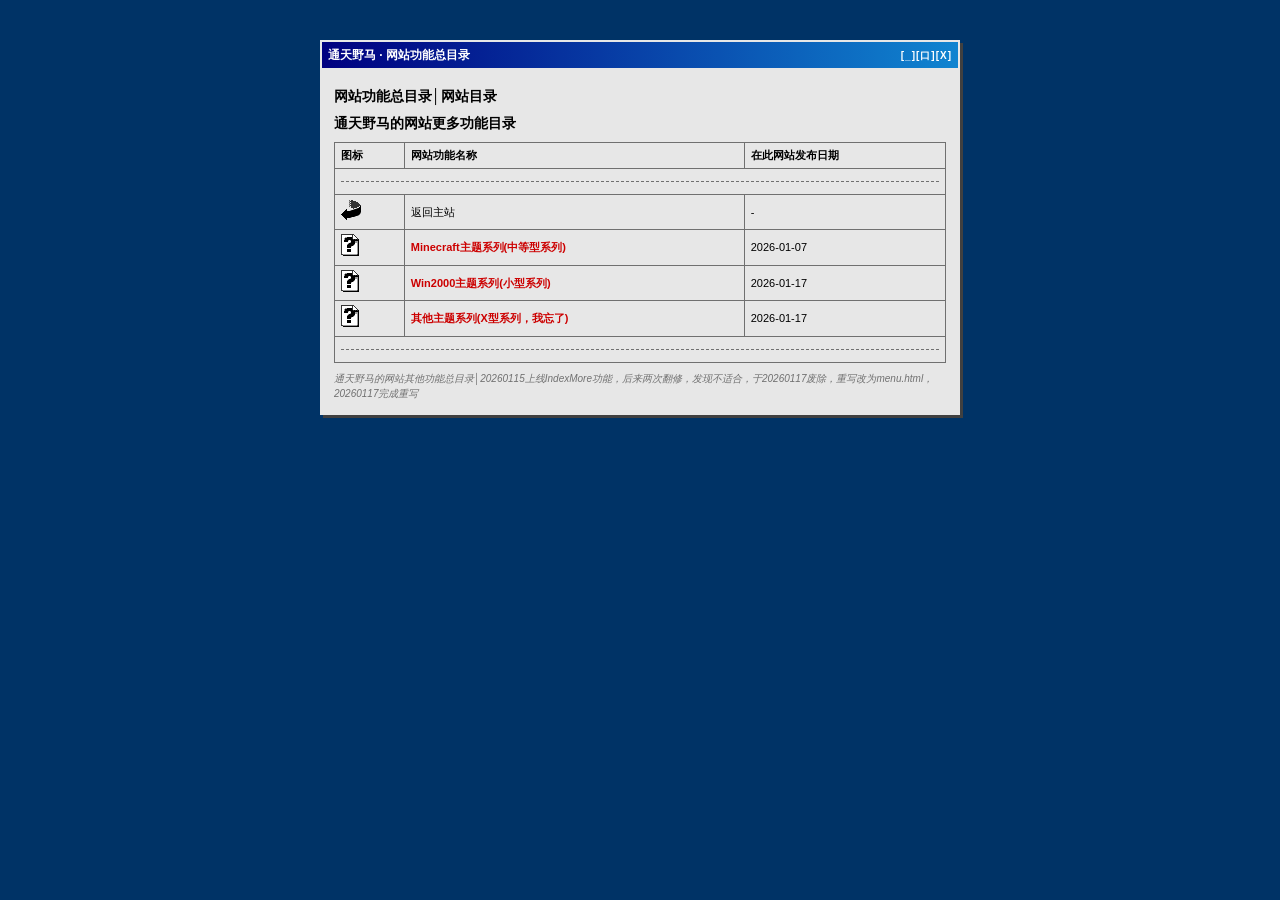
<file: menu.html>
<!DOCTYPE HTML>
<html lang="zh-CN">
<head>
<meta charset="UTF-8">
<title>通天野马 · 网站功能总目录</title>
<link rel="icon" type="image/x-icon" href="/icon.ico">
<meta name="description" content="通天野马在这里用独特的视角提供对各种社会事件和人生的看法">
<style>
/* ========== Win2000 经典灰度 ========== */
:root{
    --face:#e7e7e7;
    --light:#ffffff;
    --shadow:#707070;
    --dkshadow:#404040;
    --text:#000000;
    --bg:#003366;
    --title-bg:linear-gradient(to right,#000080,#1084d0);
    --window-width:640px;
}
*{box-sizing:border-box;}
body{
    margin:0;
    padding:0;
    background:var(--bg);
    font:12px/1.5 Tahoma,Helvetica,Arial,sans-serif;
    color:var(--text);
    display:flex;
    justify-content:center;
    align-items:flex-start;
    min-height:100vh;
}
#win{
    width:var(--window-width);
    background:var(--face);
    margin-top:40px;
    padding:2px;
    box-shadow:3px 3px 0 var(--dkshadow);
}
.titlebar{
    background:var(--title-bg);
    color:#fff;
    padding:4px 6px;
    font-weight:bold;
    display:flex;
    justify-content:space-between;
    align-items:center;
}
.titlebar span:last-child{font-size:10px;letter-spacing:1px;}
.content{padding:12px;}
h1,h2{margin:6px 0;font-size:14px;}
table{width:100%;border-collapse:collapse;margin-top:8px;}
th,td{padding:4px 6px;font-size:11px;text-align:left;}
th{background:var(--face);border:1px solid var(--shadow);}
td{border:1px solid var(--shadow);}
a{color:var(--text);text-decoration:none;}
a:hover{text-decoration:underline;}
.red{color:#c00;font-weight:bold;}
hr{border:none;border-top:1px dashed var(--shadow);margin:8px 0;}
address{font-size:10px;color:var(--shadow);margin-top:8px;}
</style>
<base target="_blank">
</head>
<body>
<div id="win">
    <div class="titlebar">
        <span>通天野马 · 网站功能总目录</span>
        <span>[_][口][X]</span>
    </div>

    <div class="content">
        <h1>网站功能总目录│网站目录</h1>
        <h2>通天野马的网站更多功能目录</h2>

        <table>
        <tr><th>图标</th><th><a href="?C=N;O=D">网站功能名称</a></th><th><a href="?C=M;O=A">在此网站发布日期</a></th></tr>
        <tr><th colspan="3"><hr></th></tr>

        <tr><td valign="top"><img src="/newsite/icons/back.gif" alt="[返回主站]"></td><td><a href="/index.html">返回主站</a></td><td align="right">-</td></tr>
        <tr><td valign="top"><img src="/newsite/icons/unknown.gif" alt="[图标]"></td><td><a class='red' href="/minecraftmenu.html" target="_blank">Minecraft主题系列(中等型系列)</a></td><td align="right">2026-01-07</td></tr>
        <tr><td valign="top"><img src="/newsite/icons/unknown.gif" alt="[图标]"></td><td><a class='red' href="/win2000menu.html" target="_blank">Win2000主题系列(小型系列)</a></td><td align="right">2026-01-17</td></tr>
            <tr><td valign="top"><img src="/newsite/icons/unknown.gif" alt="[图标]"></td><td><a class='red' href="/1menu.html" target="_blank">其他主题系列(X型系列，我忘了)</a></td><td align="right">2026-01-17</td></tr>

        

        <tr><th colspan="3"><hr></th></tr>
        </table>

        <address>通天野马的网站其他功能总目录│20260115上线IndexMore功能，后来两次翻修，发现不适合，于20260117废除，重写改为menu.html，20260117完成重写</address>
    </div>
</div>

<script defer src="https://static.cloudflareinsights.com/beacon.min.js/vcd15cbe7772f49c399c6a5babf22c1241717689176015" integrity="sha512-ZpsOmlRQV6y907TI0dKBHq9Md29nnaEIPlkf84rnaERnq6zvWvPUqr2ft8M1aS28oN72PdrCzSjY4U6VaAw1EQ==" data-cf-beacon='{"version":"2024.11.0","token":"902b869f996441a9b7ea4a31980496f4","r":1,"server_timing":{"name":{"cfCacheStatus":true,"cfEdge":true,"cfExtPri":true,"cfL4":true,"cfOrigin":true,"cfSpeedBrain":true},"location_startswith":null}}' crossorigin="anonymous"></script>
</body>
</html>
</file>
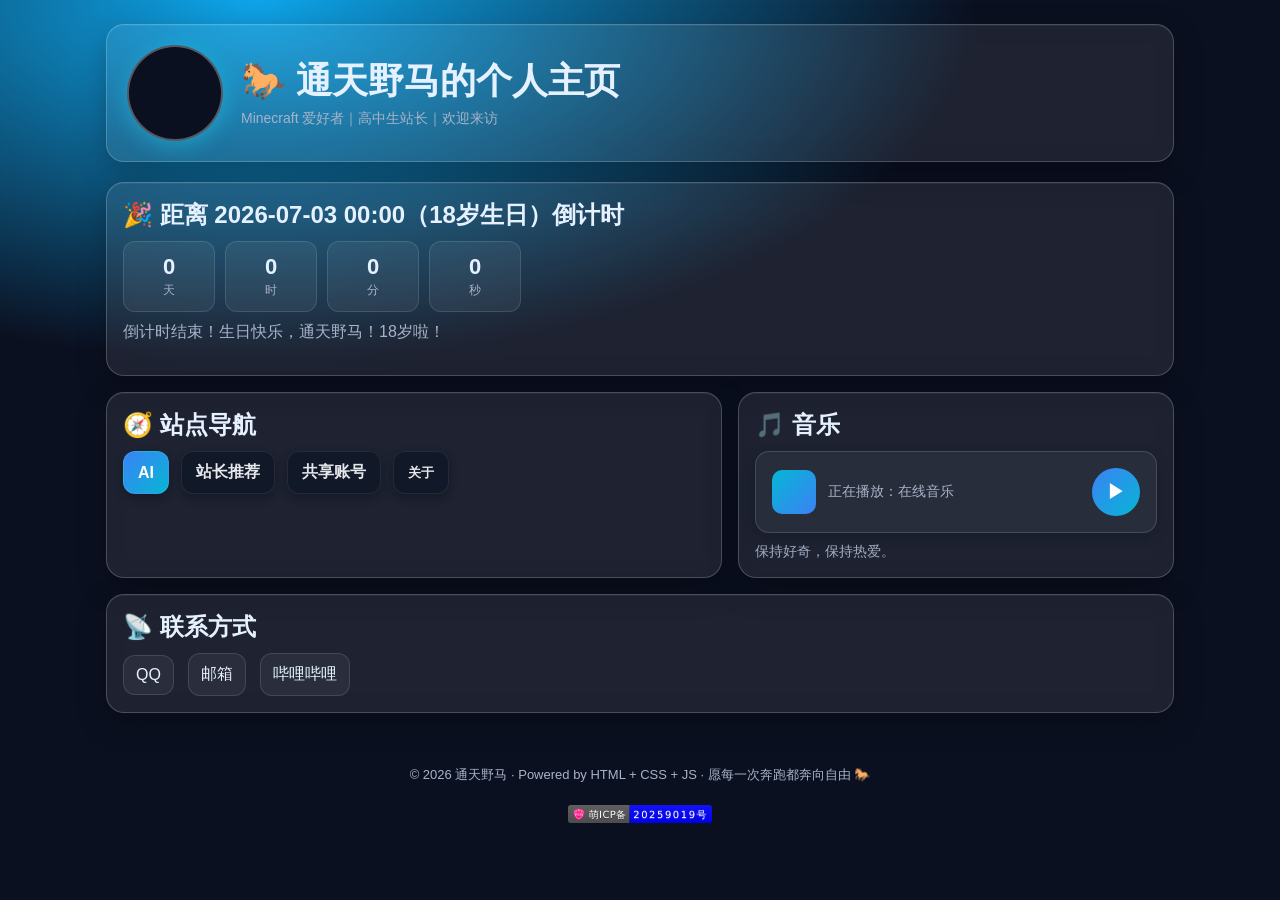
<file: list/v1.html>
<!DOCTYPE html>
<html lang="zh-CN">
<head>
  <meta charset="UTF-8" />
  <meta name="viewport" content="width=device-width, initial-scale=1" />
  <title>通天野马的个人主页 · 修复显示不全</title>
  <meta name="description" content="通天野马的个人主页｜Minecraft 爱好者｜高中生站长" />
  <link rel="preload" as="image" href="https://q1.qlogo.cn/g?b=qq&nk=2932944216&s=100">
  <style>
 
    :root{
      --bg: radial-gradient(1200px 600px at 10% 0%, #0ea5e9 0%, transparent 60%),
            radial-gradient(800px 600px at 100% 0%, #22c55e 0%, transparent 60%),
            radial-gradient(900px 500px at 50% 100%, #a855f7 0%, transparent 60%),
            #0b1020;
      --card: rgba(255,255,255,0.08);
      --card-border: rgba(255,255,255,0.2);
      --text: #e6f1ff;
      --muted: #a8b3c9;
      --btn: #111827;
      --btn-text: #e5e7eb;
    }
    *{ box-sizing:border-box }
    html{ height:auto }
    body{
      margin:0;
      min-height:100vh; /* 回退 */
      min-height:100svh; /* iOS 16+ 安全视口 */
      min-height:100dvh; /* 新标准 */
      background: var(--bg);
      background-size:200% 200%;
      color: var(--text);
      font-family:-apple-system,BlinkMacSystemFont,"Segoe UI",Roboto,Helvetica,Arial,"PingFang SC","Noto Sans SC","Microsoft YaHei",sans-serif;
      padding: 0 env(safe-area-inset-right) env(safe-area-inset-bottom) env(safe-area-inset-left);
      animation:bgShift 20s ease infinite;
    }
    @keyframes bgShift{0%{background-position:0% 0%}50%{background-position:100% 50%}100%{background-position:0% 0%}}

    main.wrap{ width:min(1100px,100%); margin-inline:auto; padding:24px 16px 40px; display:grid; gap:20px }

    .card{ background:var(--card); border:1px solid var(--card-border); border-radius:18px; backdrop-filter:blur(10px); box-shadow:0 10px 30px rgba(0,0,0,.25), inset 0 1px 0 rgba(255,255,255,.05) }

    header.card{ display:grid; grid-template-columns:auto 1fr; gap:18px; align-items:center; padding:20px }
    .avatar{ width:96px;height:96px;border-radius:50%; border:2px solid rgba(255,255,255,.3); background:#0b1020 url('https://q1.qlogo.cn/g?b=qq&nk=2932944216&s=100') center/cover no-repeat; position:relative; box-shadow:0 6px 20px rgba(34,211,238,.35) }
    .avatar::after{ content:""; position:absolute; inset:-6px; border-radius:50%; background:conic-gradient(from 0deg,#06b6d4,transparent 60%); filter:blur(12px); opacity:.35; z-index:-1 }
    .floating{ animation:float 4s ease-in-out infinite }
    @keyframes float{0%{transform:translateY(0)}50%{transform:translateY(-4px)}100%{transform:translateY(0)}}

    .title{ display:flex; flex-direction:column; gap:4px }
    h1{margin:0;font-size:clamp(22px,3.3vw,36px)}
    .subtitle{color:var(--muted); font-size:14px; min-height:1.4em}

  
    .grid{ display:grid; grid-template-columns: repeat(12, 1fr); gap:16px }
    .panel{ padding:16px }

    #block-countdown{ grid-column: span 12 }
    #block-nav{ grid-column: span 7 }
    #block-music{ grid-column: span 5 }
    #block-contact{ grid-column: span 12 }

    @media (max-width: 960px){
      #block-nav{ grid-column: span 12 }
      #block-music{ grid-column: span 12 }
    }
    @media (max-width: 640px){
      .grid{ grid-template-columns: 1fr }
      #block-countdown, #block-nav, #block-music, #block-contact{ grid-column: 1 / -1 }
    }

    .buttons{ display:flex; flex-wrap:wrap; gap:12px }
    .btn{ appearance:none; border:none; cursor:pointer; display:inline-flex; align-items:center; gap:8px; padding:10px 14px; border-radius:12px; font-weight:600; background:var(--btn); color:var(--btn-text); border:1px solid rgba(255,255,255,.08); text-decoration:none; transition: transform .08s ease, background .2s ease, box-shadow .2s ease; box-shadow:0 4px 10px rgba(0,0,0,.25); position:relative; overflow:hidden }
    .btn::after{ content:""; position:absolute; inset:0; background:radial-gradient(circle at var(--x,50%) var(--y,50%), rgba(255,255,255,.18), transparent 40%); opacity:0; transition:opacity .2s }
    .btn:hover{ transform:translateY(-1px) }
    .btn:hover::after{ opacity:1 }
    .btn-accent{ background:linear-gradient(135deg,#3b82f6,#06b6d4); color:white }

    .countdown{ display:flex; gap:10px; flex-wrap:wrap }
    .chip{ background:rgba(255,255,255,.06); border:1px solid rgba(255,255,255,.12); padding:12px 14px; border-radius:12px; text-align:center; min-width:92px }
    .chip strong{ display:block; font-size:22px; transition:transform .2s ease }
    .chip.bump strong{ transform:scale(1.1) }
    .chip span{ color:var(--muted); font-size:12px }

    .links{ display:flex; gap:14px; flex-wrap:wrap; align-items:center }
    .icon-link{ display:inline-flex; align-items:center; gap:8px; padding:10px 12px; border-radius:12px; background:rgba(255,255,255,.06); border:1px solid rgba(255,255,255,.12); text-decoration:none; color:var(--text) }
    .icon{ width:20px; height:20px; display:inline-block }


    .music-player { background: rgba(255,255,255,0.05); border:1px solid rgba(255,255,255,0.15); border-radius:14px; padding:16px; display: grid; grid-template-columns: auto 1fr auto; align-items: center; gap:12px; box-shadow: 0 4px 14px rgba(0,0,0,0.18); }
    .music-cover { width: 44px; height: 44px; border-radius: 10px; background: linear-gradient(135deg,#06b6d4,#3b82f6) }
    .music-title { font-size: 14px; color: #a8b3c9 }
    .music-ctrl { display:flex; align-items:center; gap:8px }
    .music-btn { width:48px; height:48px; border:none; border-radius:50%; background: linear-gradient(135deg,#3b82f6,#06b6d4); color:#fff; font-size:18px; font-weight:700; cursor:pointer; display:inline-flex; align-items:center; justify-content:center; transition: transform .1s ease }
    .music-btn:hover { transform: scale(1.05) }
    .hitokoto { margin-top:10px; font-size:14px; color:#a8b3c9; opacity:.95 }

    footer{ color:var(--muted); font-size:13px; text-align:center; margin-top:20px; }
    /* ICP备案图片样式 */
    footer .icp-link {
      display: inline-block;
      margin-top: 8px;
    }
    footer .icp-link img {
      height: 18px;
      vertical-align: middle;
    }

    .modal-backdrop{ position:fixed; inset:0; background:rgba(0,0,0,.5); display:none; align-items:center; justify-content:center; padding:20px; z-index:50 }
    .modal{ width:min(560px,100%); background:#0f172a; border:1px solid rgba(255,255,255,.12); border-radius:16px; padding:18px }
    .modal h3{ margin:0 0 10px 0 }
    .modal p{ color:var(--muted); line-height:1.7 }
    .modal .actions{ display:flex; gap:10px; justify-content:flex-end; margin-top:14px }

    .reveal{ opacity:0; transform:translateY(12px); transition:opacity .6s ease, transform .6s ease }
    .reveal.in{ opacity:1; transform:none }

    @media (max-width:640px){ .buttons{ flex-direction:column } .btn, .icon-link{ width:100%; justify-content:center } }


    @media (prefers-reduced-motion:reduce){ *{ animation:none !important; transition:none !important } }
  </style>
</head>
<body>
  <main class="wrap">
    <header class="card reveal">
      <div class="avatar floating" aria-hidden="true"></div>
      <div class="title">
        <h1>🐎 通天野马的个人主页</h1>
        <div class="subtitle">Minecraft 爱好者｜高中生站长｜欢迎来访</div>
      </div>
    </header>

    <section class="grid">
      <section id="block-countdown" class="card panel reveal" aria-labelledby="countdown-title">
        <h2 id="countdown-title" style="margin:0 0 10px 0">🎉 距离 2026-07-03 00:00（18岁生日）倒计时</h2>
        <div class="countdown" id="countdown">
          <div class="chip"><strong id="d">--</strong><span>天</span></div>
          <div class="chip"><strong id="h">--</strong><span>时</span></div>
          <div class="chip"><strong id="m">--</strong><span>分</span></div>
          <div class="chip"><strong id="s">--</strong><span>秒</span></div>
        </div>
        <p id="countdown-tip" style="margin-top:10px;color:var(--muted)">系统将根据你的本地时间计算。</p>
      </section>

      <section id="block-nav" class="card panel reveal" aria-labelledby="nav-title">
        <h2 id="nav-title" style="margin:0 0 10px 0">🧭 站点导航</h2>
        <div class="buttons">
          <a class="btn btn-accent" href="https://chat.shandiana.cn" target="_blank" rel="noopener noreferrer" aria-label="AI">AI</a>
          <a class="btn" href="https://www.rainyun.com/MzA5MTM=_" target="_blank" rel="noopener noreferrer" aria-label="站长推荐">站长推荐</a>
          <a class="btn" href="https://gxzh.shandiana.cn/" target="_blank" rel="noopener noreferrer" aria-label="共享账号">共享账号</a>
          <button class="btn" id="aboutBtn" aria-haspopup="dialog" aria-controls="aboutModal">关于</button>
        </div>
      </section>

      <section id="block-music" class="card panel reveal" aria-labelledby="music-title">
        <h2 id="music-title" style="margin:0 0 10px 0">🎵 音乐</h2>
        <div class="music-player">
          <div class="music-cover" aria-hidden="true"></div>
          <div class="music-title" id="trackName">正在播放：在线音乐</div>
          <div class="music-ctrl">
            <button id="playPauseBtn" class="music-btn" aria-label="播放/暂停">▶︎</button>
          </div>
          <audio id="audio" preload="none" src="https://lw-sycdn.kuwo.cn/95afc649f66bdc9bdb4a760f15de6030/6895635d/resource/30106/trackmedia/M500004alEEO1pjOdt.mp3?bitrate$128&from=vip" style="display:none"></audio>
        </div>
        <div id="hitokoto" class="hitokoto">加载一句话…</div>
      </section>

      <section id="block-contact" class="card panel reveal" aria-labelledby="contact-title">
        <h2 id="contact-title" style="margin:0 0 10px 0">📡 联系方式</h2>
        <div class="links">
          <a class="icon-link" href="http://wpa.qq.com/msgrd?v=3&uin=2932944216&site=qq&menu=yes" target="_blank" rel="noopener noreferrer" aria-label="QQ">QQ</a>
          <a class="icon-link" href="mailto:2932944216@qq.com" aria-label="邮箱">邮箱</a>
          <a class="icon-link" href="https://space.bilibili.com/1675718825" target="_blank" rel="noopener noreferrer" aria-label="哔哩哔哩">哔哩哔哩</a>
        </div>
      </section>
    </section>

    <footer>
      <p style="text-align:center">© <span id="year"></span> 通天野马 · Powered by HTML + CSS + JS · 愿每一次奔跑都奔向自由 🐎</p>
      <!-- 添加ICP备案链接 -->
      <a href="https://icp.gov.moe/?keyword=20258865" target="_blank" rel="noopener noreferrer" class="icp-link">
        <img alt="icp" src="/assets/images/footer/icp.svg">
      </a>
    </footer>
  </main>


  <div class="modal-backdrop" id="aboutBackdrop" role="dialog" aria-modal="true" aria-labelledby="aboutTitle">
    <div class="modal" id="aboutModal">
      <h3 id="aboutTitle">关于本站</h3>
      <p>关于我：<br/>我是 <strong>通天野马</strong>，一个高中生，同时也是本站站长。很高兴认识你！</p>
      <div class="actions">
        <a class="btn btn-accent" href="https://zanzhu.shandiana.cn/" target="_blank" rel="noopener noreferrer">💖 赞助我</a>
        <button class="btn" id="closeAbout">关闭</button>
      </div>
    </div>
  </div>

  <script>

    document.getElementById('year').textContent = new Date().getFullYear();

  
    document.querySelectorAll('.btn').forEach(btn=>{
      btn.addEventListener('pointermove', (e)=>{
        const r = btn.getBoundingClientRect();
        btn.style.setProperty('--x', (e.clientX - r.left) + 'px');
        btn.style.setProperty('--y', (e.clientY - r.top) + 'px');
      });
    });


    // 修改生日日期为 2026-07-03
    const target = new Date('2026-07-03T00:00:00');
    const d = document.getElementById('d');
    const h = document.getElementById('h');
    const m = document.getElementById('m');
    const s = document.getElementById('s');
    const tip = document.getElementById('countdown-tip');

    let last = {d:null,h:null,m:null,s:null};
    function bumpIfChange(id, val){
      if(last[id] !== val){
        document.getElementById(id).parentElement.classList.add('bump');
        setTimeout(()=>document.getElementById(id).parentElement.classList.remove('bump'), 180);
        last[id] = val;
      }
    }
    function updateCountdown(){
      const now = new Date();
      const ms = target - now;
      if (ms <= 0){
        d.textContent = '0'; h.textContent = '0'; m.textContent = '0'; s.textContent = '0';
        tip.textContent = '倒计时结束！生日快乐，通天野马！18岁啦！';
        return;
      }
      const totalSeconds = Math.floor(ms / 1000);
      const days = Math.floor(totalSeconds / (3600*24));
      const hours = Math.floor((totalSeconds % (3600*24)) / 3600);
      const minutes = Math.floor((totalSeconds % 3600) / 60);
      const seconds = totalSeconds % 60;
      d.textContent = days; bumpIfChange('d', days);
      h.textContent = hours.toString().padStart(2,'0'); bumpIfChange('h', hours);
      m.textContent = minutes.toString().padStart(2,'0'); bumpIfChange('m', minutes);
      s.textContent = seconds.toString().padStart(2,'0'); bumpIfChange('s', seconds);
    }
    updateCountdown();
    setInterval(updateCountdown, 1000);

   
    const aboutBtn = document.getElementById('aboutBtn');
    const backdrop = document.getElementById('aboutBackdrop');
    const closeAbout = document.getElementById('closeAbout');
    function openAbout(){ backdrop.style.display = 'flex'; }
    function closeModal(){ backdrop.style.display = 'none'; }
    aboutBtn.addEventListener('click', openAbout);
    if (closeAbout) closeAbout.addEventListener('click', closeModal);
    backdrop.addEventListener('click', (e)=>{ if(e.target === backdrop) closeModal(); });
    window.addEventListener('keydown', (e)=>{ if(e.key==='Escape') closeModal(); })

   
    const audio = document.getElementById('audio');
    const playPauseBtn = document.getElementById('playPauseBtn');
    const trackName = document.getElementById('trackName');

    function refreshIcon(){ playPauseBtn.textContent = audio.paused ? '▶︎' : '⏸'; }
    playPauseBtn.addEventListener('click', ()=>{ if (audio.paused) { audio.play(); } else { audio.pause(); } });
    audio.addEventListener('play', refreshIcon);
    audio.addEventListener('pause', refreshIcon);
    document.addEventListener('visibilitychange', ()=>{ if (document.hidden) { audio.pause(); } });
    refreshIcon();

    
    (function(){
      const QUOTES = [
        '愿每一次奔跑都奔向自由。',
        '方块之上，也有无限宇宙。',
        '保持好奇，保持热爱。',
        '今天也要元气满满！',
        '把目标拆成方块，一块一块搭起来。',
        '不畏前路漫漫，心有光就不怕远。',
        '愿你前程似锦，所愿皆成。',
        '让喜欢的一切，发光。',
        '慢慢来，但一直在。'
      ];
      const d = new Date();
      const idx = (d.getFullYear()*372 + (d.getMonth()+1)*31 + d.getDate()) % QUOTES.length; 
      const el = document.getElementById('hitokoto');
      if (el) el.textContent = QUOTES[idx];
    })();

    
    const io = new IntersectionObserver((entries)=>{
      entries.forEach(e=>{ if(e.isIntersecting){ e.target.classList.add('in'); io.unobserve(e.target); } });
    }, { threshold: 0.12 });
    document.querySelectorAll('.reveal').forEach(el=> io.observe(el));

    
    const subtitle = document.querySelector('.subtitle');
    const full = subtitle.textContent; subtitle.textContent = '';
    let i = 0; (function 输入(){ subtitle.textContent = full.slice(0, ++i); if(i < full.length) setTimeout(输入, 40); })();

    
    function showBirthdayPopup(){
      const now = new Date();
      // 修改生日弹窗触发日期为 7月3日
      if (当前.getMonth() === 6 && now.getDate() === 3){
        const is2026 = now.getFullYear() === 2026;
        const msg = is2026 ? '🎂 通天野马，18岁生日快乐！愿前程似锦，所愿皆成！' : '🎂 通天野马，生日快乐！';
        const modal = document.getElementById('aboutModal');
        const original = modal.innerHTML;
        modal.innerHTML = `<h3>生日快乐</h3><p style=\"line-height:1.8\">${msg}</p><div class=\"actions\"><button class=\"btn\" id=\"birthdayClose\">谢谢</button></div>`;
        backdrop.style.display = 'flex';
        document.getElementById('birthdayClose').addEventListener('click', ()=>{ backdrop.style.display = 'none'; modal.innerHTML = original; const cb = document.getElementById('closeAbout'); if (cb) cb.addEventListener('click', closeModal); });
      }
    }
    showBirthdayPopup();
  </script>
</body>
</html>
</file>
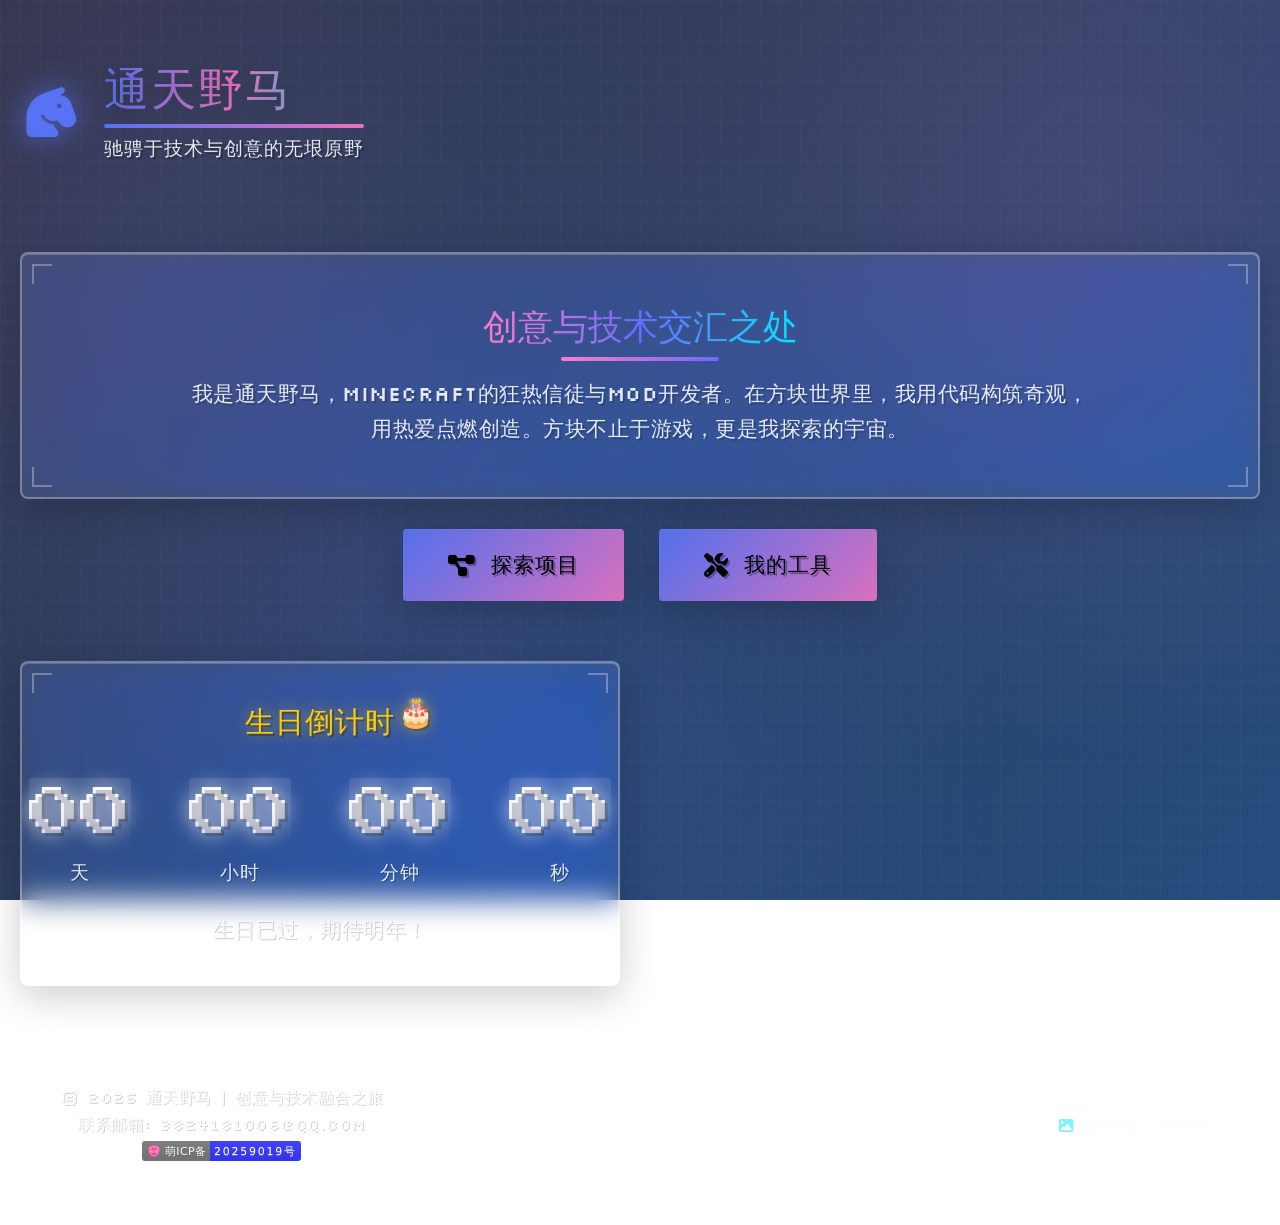
<file: list/v2.html>
<!DOCTYPE html>
<html lang="zh-CN">
<head>
    <meta charset="UTF-8">
    <meta name="viewport" content="width=device-width, initial-scale=1.0">
    <title>通天野马 - 个人网站</title>
    <link rel="stylesheet" href="https://cdnjs.cloudflare.com/ajax/libs/font-awesome/6.4.0/css/all.min.css">
    <link href="https://fonts.googleapis.com/css2?family=Press+Start+2P&family=Silkscreen&display=swap" rel="stylesheet">
    <style>
        * {
            margin: 0;
            padding: 0;
            box-sizing: border-box;
        }

        :root {
            --primary-color: rgba(90, 119, 255, 0.9);
            --secondary-color: rgba(255, 119, 200, 0.9);
            --accent-color: rgba(0, 231, 255, 0.9);
            --glass-bg: rgba(255, 255, 255, 0.08);
            --glass-border: rgba(255, 255, 255, 0.15);
            --glass-highlight: rgba(255, 255, 255, 0.2);
            --text-color: #f8f9ff;
            --text-secondary: rgba(248, 249, 255, 0.7);
            --shadow: 0 10px 40px rgba(0, 0, 0, 0.2);
            --shadow-light: 0 5px 25px rgba(0, 0, 0, 0.1);
            --gradient: linear-gradient(135deg, rgba(90, 119, 255, 0.1), rgba(255, 119, 200, 0.1));
            --pixel-border: 2px solid rgba(255, 255, 255, 0.3);
        }

        body {
            font-family: 'Silkscreen', cursive;
            color: var(--text-color);
            min-height: 100vh;
            overflow-x: hidden;
            position: relative;
            display: flex;
            flex-direction: column;
            align-items: center;
            justify-content: center;
            padding: 20px;
            image-rendering: pixelated;
            image-rendering: crisp-edges;
            /* 全局小圆点鼠标指针 */
            cursor: url('data:image/svg+xml;utf8,<svg xmlns="http://www.w3.org/2000/svg" width="12" height="12" viewBox="0 0 12 12"><circle cx="6" cy="6" r="3" fill="%23FFFFFF"/></svg>') 6 6, auto;
        }
        
        /* 交互元素的鼠标指针 - 保持小圆点样式，仅修改光标类型为pointer */
        a, button, .glass-card, .project-card, .tool-item, .close-btn, .action-btn {
            cursor: url('data:image/svg+xml;utf8,<svg xmlns="http://www.w3.org/2000/svg" width="12" height="12" viewBox="0 0 12 12"><circle cx="6" cy="6" r="4" fill="%23FFFFFF"/></svg>') 6 6, pointer;
        }

        #bing-bg {
            position: fixed;
            top: 0;
            left: 0;
            width: 100%;
            height: 100%;
            background-image: url('https://www.bing.com/th?id=OHR.ShanghaiTower_ZH-CN1358601065_1920x1080.jpg&rf=LaDigue_1920x1080.jpg');
            background-size: cover;
            background-position: center;
            background-repeat: no-repeat;
            z-index: -2;
            transition: background-image 1.5s ease-in-out;
            filter: contrast(1.1) saturate(1.2);
        }

        #bing-bg::after {
            content: '';
            position: absolute;
            top: 0;
            left: 0;
            width: 100%;
            height: 100%;
            background: linear-gradient(135deg, rgba(26, 26, 46, 0.85) 0%, rgba(15, 52, 96, 0.85) 100%);
            z-index: -1;
        }

        .bg-overlay {
            position: fixed;
            top: 0;
            left: 0;
            width: 100%;
            height: 100%;
            background: 
                radial-gradient(circle at 15% 30%, rgba(120, 119, 198, 0.15) 0%, transparent 45%),
                radial-gradient(circle at 85% 20%, rgba(255, 119, 200, 0.12) 0%, transparent 45%),
                radial-gradient(circle at 40% 85%, rgba(90, 119, 255, 0.15) 0%, transparent 45%);
            z-index: -1;
            pointer-events: none;
        }

        .pixel-grid {
            position: fixed;
            top: 0;
            left: 0;
            width: 100%;
            height: 100%;
            background-image: 
                linear-gradient(rgba(255, 255, 255, 0.05) 1px, transparent 1px),
                linear-gradient(90deg, rgba(255, 255, 255, 0.05) 1px, transparent 1px);
            background-size: 20px 20px;
            z-index: 0;
            pointer-events: none;
            opacity: 0.5;
        }

        .container {
            max-width: 1400px;
            width: 100%;
            margin: 0 auto;
            position: relative;
            z-index: 1;
        }

        /* 头部样式 */
        header {
            display: flex;
            justify-content: space-between;
            align-items: center;
            padding: 40px 0;
            margin-bottom: 50px;
        }

        .logo {
            display: flex;
            align-items: center;
            gap: 20px;
        }

        .logo-icon {
            font-size: 3.2rem;
            color: var(--primary-color);
            filter: drop-shadow(0 0 15px rgba(90, 119, 255, 0.7));
            animation: pixel-pulse 3s infinite alternate;
        }

        @keyframes pixel-pulse {
            0% { 
                filter: drop-shadow(0 0 15px rgba(90, 119, 255, 0.7));
                transform: scale(1);
            }
            100% { 
                filter: drop-shadow(0 0 25px rgba(90, 119, 255, 0.9));
                transform: scale(1.05);
            }
        }

        .logo-text h1 {
            font-family: 'Press Start 2P', cursive;
            font-size: 2.8rem;
            font-weight: normal;
            background: linear-gradient(to right, var(--primary-color), var(--secondary-color), var(--accent-color));
            -webkit-background-clip: text;
            background-clip: text;
            color: transparent;
            letter-spacing: 2px;
            text-shadow: 0 5px 20px rgba(0, 0, 0, 0.2);
            position: relative;
            text-transform: uppercase;
        }

        .logo-text h1::after {
            content: '';
            position: absolute;
            bottom: -8px;
            left: 0;
            width: 100%;
            height: 4px;
            background: linear-gradient(to right, var(--primary-color), var(--secondary-color));
            border-radius: 2px;
            image-rendering: pixelated;
        }

        .logo-text p {
            font-size: 1.2rem;
            opacity: 0.9;
            margin-top: 15px;
            letter-spacing: 1px;
            text-shadow: 2px 2px 0 rgba(0, 0, 0, 0.3);
        }

        /* 玻璃质感卡片 */
        .glass-card {
            background: var(--glass-bg);
            backdrop-filter: blur(15px) saturate(180%);
            border-radius: 8px;
            border: var(--pixel-border);
            box-shadow: var(--shadow), inset 0 1px 0 var(--glass-highlight);
            padding: 30px;
            transition: all 0.4s cubic-bezier(0.175, 0.885, 0.32, 1.275);
            position: relative;
            overflow: hidden;
        }

        .glass-card::before {
            content: '';
            position: absolute;
            top: 0;
            left: 0;
            width: 100%;
            height: 100%;
            background: var(--gradient);
            opacity: 0;
            transition: opacity 0.4s ease;
            z-index: -1;
        }

        .glass-card:hover::before {
            opacity: 1;
        }

        .glass-card:hover {
            transform: translateY(-8px);
            box-shadow: 0 20px 50px rgba(0, 0, 0, 0.3), inset 0 1px 0 var(--glass-highlight);
            border-color: rgba(255, 255, 255, 0.4);
        }

        /* 主要内容区域 */
        .main-content {
            display: grid;
            grid-template-columns: 1fr 1fr;
            gap: 40px;
            margin-bottom: 50px;
        }

        .intro {
            grid-column: 1 / -1;
            text-align: center;
            padding: 50px;
            margin-bottom: 30px;
        }

        .intro h2 {
            font-family: 'Press Start 2P', cursive;
            font-size: 2.2rem;
            margin-bottom: 25px;
            font-weight: normal;
            background: linear-gradient(to right, #ff7bc7, #6a6aff, #00e7ff);
            -webkit-background-clip: text;
            background-clip: text;
            color: transparent;
            position: relative;
            display: inline-block;
            text-transform: uppercase;
        }

        .intro h2::after {
            content: '';
            position: absolute;
            bottom: -10px;
            left: 25%;
            width: 50%;
            height: 4px;
            background: linear-gradient(to right, #ff7bc7, #6a6aff);
            border-radius: 2px;
            image-rendering: pixelated;
        }

        .intro p {
            font-size: 1.3rem;
            line-height: 1.7;
            max-width: 900px;
            margin: 0 auto;
            opacity: 0.9;
            letter-spacing: 0.5px;
            text-shadow: 2px 2px 0 rgba(0, 0, 0, 0.2);
        }

        /* 按钮样式 */
        .action-buttons {
            display: flex;
            justify-content: center;
            gap: 35px;
            margin-bottom: 60px;
        }

        .action-btn {
            padding: 22px 45px;
            font-size: 1.3rem;
            font-weight: normal;
            font-family: 'Press Start 2P', cursive;
            border: none;
            border-radius: 4px;
            cursor: pointer;
            display: flex;
            align-items: center;
            gap: 15px;
            transition: all 0.4s cubic-bezier(0.175, 0.885, 0.32, 1.275);
            position: relative;
            overflow: hidden;
            z-index: 1;
            letter-spacing: 1px;
            text-shadow: 2px 2px 0 rgba(0, 0, 0, 0.3);
            image-rendering: pixelated;
        }

        .action-btn::before {
            content: '';
            position: absolute;
            top: 0;
            left: 0;
            width: 100%;
            height: 100%;
            background: linear-gradient(135deg, var(--primary-color), var(--secondary-color));
            z-index: -1;
            opacity: 0.9;
            transition: opacity 0.4s ease, transform 0.4s ease;
        }

        .action-btn::after {
            content: '';
            position: absolute;
            top: 0;
            left: -100%;
            width: 100%;
            height: 100%;
            background: linear-gradient(90deg, transparent, rgba(255, 255, 255, 0.2), transparent);
            transition: left 0.7s ease;
            z-index: -1;
        }

        .action-btn:hover::after {
            left: 100%;
        }

        .action-btn:hover {
            transform: translateY(-8px) scale(1.05);
            box-shadow: 0 15px 35px rgba(90, 119, 255, 0.4);
        }

        .action-btn i {
            font-size: 1.5rem;
            transition: transform 0.3s ease;
        }

        .action-btn:hover i {
            transform: scale(1.2) rotate(5deg);
        }

        /* 倒计时样式 */
        .countdown-container {
            text-align: center;
            padding: 40px;
        }

        .countdown-title {
            font-family: 'Press Start 2P', cursive;
            font-size: 1.8rem;
            margin-bottom: 35px;
            color: #ffcc00;
            text-shadow: 0 0 15px rgba(255, 204, 0, 0.6), 2px 2px 0 rgba(0, 0, 0, 0.3);
            font-weight: normal;
            letter-spacing: 1px;
            position: relative;
            display: inline-block;
            text-transform: uppercase;
        }

        .countdown-title::after {
            content: '🎂';
            position: absolute;
            top: -10px;
            right: -40px;
            font-size: 1.8rem;
            animation: pixel-bounce 2s infinite;
        }

        @keyframes pixel-bounce {
            0%, 100% { transform: translateY(0); }
            50% { transform: translateY(-8px); }
        }

        .countdown {
            display: flex;
            justify-content: center;
            gap: 30px;
        }

        .countdown-item {
            display: flex;
            flex-direction: column;
            align-items: center;
            min-width: 130px;
        }

        .countdown-number {
            font-family: 'Press Start 2P', cursive;
            font-size: 3.2rem;
            font-weight: normal;
            color: #fff;
            text-shadow: 0 0 20px rgba(255, 255, 255, 0.8), 3px 3px 0 rgba(0, 0, 0, 0.3);
            line-height: 1;
            margin-bottom: 10px;
            background: linear-gradient(to bottom, #fff, #d1d1ff);
            -webkit-background-clip: text;
            background-clip: text;
            color: transparent;
            position: relative;
            padding: 10px 0;
            image-rendering: pixelated;
        }

        .countdown-number::before {
            content: '';
            position: absolute;
            top: 0;
            left: 0;
            width: 100%;
            height: 100%;
            background: linear-gradient(to bottom, rgba(255, 255, 255, 0.1), transparent);
            border-radius: 4px;
        }

        .countdown-label {
            font-size: 1.2rem;
            font-weight: normal;
            letter-spacing: 1px;
            opacity: 0.9;
            text-shadow: 1px 1px 0 rgba(0, 0, 0, 0.3);
        }

        .countdown-subtitle {
            font-size: 1.3rem;
            margin-top: 30px;
            opacity: 0.9;
            letter-spacing: 0.5px;
            text-shadow: 1px 1px 0 rgba(0, 0, 0, 0.2);
        }

        /* 模态窗口样式 */
        .modal {
            display: none;
            position: fixed;
            top: 0;
            left: 0;
            width: 100%;
            height: 100%;
            background-color: rgba(0, 0, 0, 0.8);
            z-index: 2000;
            justify-content: center;
            align-items: center;
            backdrop-filter: blur(10px);
            padding: 20px;
            animation: modalFadeIn 0.4s ease;
        }

        @keyframes modalFadeIn {
            from { opacity: 0; }
            to { opacity: 1; }
        }

        .modal.active {
            display: flex;
        }

        .modal-content {
            width: 90%;
            max-width: 1000px;
            max-height: 85vh;
            overflow-y: auto;
            border-radius: 8px;
            position: relative;
            animation: modalSlideUp 0.5s cubic-bezier(0.175, 0.885, 0.32, 1.275);
            transform-origin: center;
            border: var(--pixel-border);
        }

        @keyframes modalSlideUp {
            from { 
                opacity: 0;
                transform: translateY(60px) scale(0.9);
            }
            to { 
                opacity: 1;
                transform: translateY(0) scale(1);
            }
        }

        .modal-header {
            display: flex;
            justify-content: space-between;
            align-items: center;
            padding: 30px 40px;
            border-bottom: 1px solid var(--glass-border);
            margin-bottom: 25px;
        }

        .modal-header h2 {
            font-family: 'Press Start 2P', cursive;
            font-size: 1.8rem;
            display: flex;
            align-items: center;
            gap: 15px;
            font-weight: normal;
            text-transform: uppercase;
        }

        .close-btn {
            background: rgba(255, 255, 255, 0.1);
            border: var(--pixel-border);
            width: 50px;
            height: 50px;
            border-radius: 4px;
            color: var(--text-color);
            font-size: 1.8rem;
            cursor: pointer;
            display: flex;
            align-items: center;
            justify-content: center;
            transition: all 0.3s ease;
            image-rendering: pixelated;
        }

        .close-btn:hover {
            background: rgba(255, 255, 255, 0.2);
            transform: rotate(90deg);
        }

        .modal-body {
            padding: 0 40px 40px;
        }

        /* 项目网格 */
        .projects-grid {
            display: grid;
            grid-template-columns: repeat(auto-fill, minmax(280px, 1fr));
            gap: 30px;
        }

        .project-card {
            padding: 25px;
            border-radius: 4px;
            transition: all 0.4s ease;
            cursor: pointer;
            display: flex;
            flex-direction: column;
            height: 100%;
            position: relative;
            overflow: hidden;
            border: 1px solid transparent;
        }

        .project-card::after {
            content: '';
            position: absolute;
            bottom: 0;
            left: 0;
            width: 100%;
            height: 5px;
            background: linear-gradient(to right, var(--primary-color), var(--secondary-color));
            transform: scaleX(0);
            transition: transform 0.4s ease;
            transform-origin: left;
        }

        .project-card:hover::after {
            transform: scaleX(1);
        }

        .project-card:hover {
            transform: translateY(-10px);
            background: rgba(255, 255, 255, 0.12);
            border: 1px solid rgba(255, 255, 255, 0.2);
        }

        .project-icon {
            font-size: 3rem;
            margin-bottom: 20px;
            color: var(--primary-color);
            transition: transform 0.3s ease;
        }

        .project-card:hover .project-icon {
            transform: scale(1.2);
        }

        .project-card h3 {
            font-family: 'Press Start 2P', cursive;
            font-size: 1.3rem;
            margin-bottom: 15px;
            font-weight: normal;
        }

        .project-card p {
            opacity: 0.8;
            line-height: 1.6;
            flex-grow: 1;
            font-size: 1.1rem;
        }

        /* 工具列表 */
        .tools-list {
            display: flex;
            flex-direction: column;
            gap: 25px;
        }

        .tool-item {
            display: flex;
            align-items: center;
            gap: 25px;
            padding: 25px;
            border-radius: 4px;
            transition: all 0.4s ease;
            cursor: pointer;
            position: relative;
            overflow: hidden;
            border: 1px solid transparent;
        }

        .tool-item::after {
            content: '';
            position: absolute;
            bottom: 0;
            left: 0;
            width: 100%;
            height: 5px;
            background: linear-gradient(to right, var(--secondary-color), var(--accent-color));
            transform: scaleX(0);
            transition: transform 0.4s ease;
            transform-origin: left;
        }

        .tool-item:hover::after {
            transform: scaleX(1);
        }

        .tool-item:hover {
            transform: translateX(15px);
            background: rgba(255, 255, 255, 0.12);
            border: 1px solid rgba(255, 255, 255, 0.2);
        }

        .tool-icon {
            font-size: 2.5rem;
            color: var(--secondary-color);
            transition: transform 0.3s ease;
            min-width: 60px;
            text-align: center;
        }

        .tool-item:hover .tool-icon {
            transform: scale(1.2);
        }

        .tool-info h3 {
            font-family: 'Press Start 2P', cursive;
            font-size: 1.3rem;
            margin-bottom: 8px;
            font-weight: normal;
        }

        .tool-info p {
            opacity: 0.8;
            line-height: 1.6;
            font-size: 1.1rem;
        }

        /* 页脚 */
        footer {
            text-align: center;
            padding: 40px 0;
            margin-top: 60px;
            border-top: 1px solid var(--glass-border);
            font-size: 1rem;
            opacity: 0.8;
            width: 100%;
            letter-spacing: 0.5px;
        }

        .footer-content {
            display: flex;
            justify-content: space-between;
            align-items: center;
            max-width: 1200px;
            margin: 0 auto;
            padding: 0 20px;
        }

        .footer-text p {
            margin-bottom: 5px;
            text-shadow: 1px 1px 0 rgba(0, 0, 0, 0.2);
        }

        .bg-info {
            font-size: 0.9rem;
            opacity: 0.7;
            display: flex;
            align-items: center;
            gap: 8px;
        }

        .bg-info i {
            color: var(--accent-color);
        }

        /* 像素装饰元素 */
        .pixel-corner {
            position: absolute;
            width: 20px;
            height: 20px;
            border: 2px solid rgba(255, 255, 255, 0.3);
            image-rendering: pixelated;
        }

        .corner-tl {
            top: 10px;
            left: 10px;
            border-right: none;
            border-bottom: none;
        }

        .corner-tr {
            top: 10px;
            right: 10px;
            border-left: none;
            border-bottom: none;
        }

        .corner-bl {
            bottom: 10px;
            left: 10px;
            border-right: none;
            border-top: none;
        }

        .corner-br {
            bottom: 10px;
            right: 10px;
            border-left: none;
            border-top: none;
        }

        /* 响应式设计 */
        @media (max-width: 1200px) {
            .main-content {
                grid-template-columns: 1fr;
                gap: 30px;
            }
            
            .countdown {
                flex-wrap: wrap;
            }
            
            .countdown-item {
                min-width: 110px;
            }
        }

        @media (max-width: 992px) {
            .logo-text h1 {
                font-size: 2.2rem;
            }
            
            .intro h2 {
                font-size: 1.8rem;
            }
            
            .projects-grid {
                grid-template-columns: repeat(auto-fill, minmax(250px, 1fr));
            }
            
            .countdown-number {
                font-size: 2.5rem;
            }
        }

        @media (max-width: 768px) {
            header {
                flex-direction: column;
                align-items: flex-start;
                gap: 20px;
            }
            
            .action-buttons {
                flex-direction: column;
                align-items: center;
                gap: 20px;
            }
            
            .action-btn {
                width: 100%;
                max-width: 350px;
                justify-content: center;
                font-size: 1.1rem;
                padding: 18px 30px;
            }
            
            .countdown-item {
                min-width: 90px;
            }
            
            .countdown-number {
                font-size: 2rem;
            }
            
            .modal-header {
                flex-direction: column;
                align-items: flex-start;
                gap: 20px;
            }
            
            .modal-header h2 {
                font-size: 1.5rem;
            }
            
            .footer-content {
                flex-direction: column;
                gap: 20px;
                text-align: center;
            }
            
            .logo-icon {
                font-size: 2.5rem;
            }
        }

        @media (max-width: 576px) {
            .intro {
                padding: 30px 20px;
            }
            
            .intro h2 {
                font-size: 1.5rem;
            }
            
            .intro p {
                font-size: 1.1rem;
            }
            
            .countdown {
                gap: 15px;
            }
            
            .countdown-item {
                min-width: 70px;
            }
            
            .countdown-number {
                font-size: 1.8rem;
            }
            
            .modal-body {
                padding: 0 20px 30px;
            }
            
            .logo-text h1 {
                font-size: 1.8rem;
            }
        }
    </style>
</head>
<body>
    <div id="bing-bg"></div>
    <div class="bg-overlay"></div>
    <div class="pixel-grid"></div>
    
    <div class="container">
        <header>
            <div class="logo">
                <div class="logo-icon">
                    <i class="fas fa-horse-head"></i>
                </div>
                <div class="logo-text">
                    <h1>通天野马</h1>
                    <p>驰骋于技术与创意的无垠原野</p>
                </div>
            </div>
        </header>

        <main>
            <section class="intro glass-card">
                <div class="pixel-corner corner-tl"></div>
                <div class="pixel-corner corner-tr"></div>
                <div class="pixel-corner corner-bl"></div>
                <div class="pixel-corner corner-br"></div>
                <h2>创意与技术交汇之处</h2>
                <p>我是通天野马，Minecraft的狂热信徒与Mod开发者。在方块世界里，我用代码构筑奇观，用热爱点燃创造。方块不止于游戏，更是我探索的宇宙。</p>
            </section>

            <div class="action-buttons">
                <button class="action-btn glass-card" id="projectsBtn">
                    <i class="fas fa-project-diagram"></i>
                    <span>探索项目</span>
                </button>
                <button class="action-btn glass-card" id="toolsBtn">
                    <i class="fas fa-tools"></i>
                    <span>我的工具</span>
                </button>
            </div>

            <div class="main-content">
                <div class="countdown-container glass-card">
                    <div class="pixel-corner corner-tl"></div>
                    <div class="pixel-corner corner-tr"></div>
                    <div class="pixel-corner corner-bl"></div>
                    <div class="pixel-corner corner-br"></div>
                    <h2 class="countdown-title">生日倒计时</h2>
                    <div class="countdown" id="countdown">
                        <div class="countdown-item">
                            <div class="countdown-number" id="days">00</div>
                            <div class="countdown-label">天</div>
                        </div>
                        <div class="countdown-item">
                            <div class="countdown-number" id="hours">00</div>
                            <div class="countdown-label">小时</div>
                        </div>
                        <div class="countdown-item">
                            <div class="countdown-number" id="minutes">00</div>
                            <div class="countdown-label">分钟</div>
                        </div>
                        <div class="countdown-item">
                            <div class="countdown-number" id="seconds">00</div>
                            <div class="countdown-label">秒</div>
                        </div>
                    </div>
                    <p class="countdown-subtitle">距离2026年7月3日还有</p>
                </div>
            </div>
        </main>

        <!-- 项目模态窗口 -->
        <div class="modal" id="projectsModal">
            <div class="modal-content glass-card">
                <div class="pixel-corner corner-tl"></div>
                <div class="pixel-corner corner-tr"></div>
                <div class="pixel-corner corner-bl"></div>
                <div class="pixel-corner corner-br"></div>
                <div class="modal-header">
                    <h2><i class="fas fa-project-diagram"></i> 我的项目集</h2>
                    <button class="close-btn" id="closeProjects">
                        <i class="fas fa-times"></i>
                    </button>
                </div>
                <div class="modal-body">
                    <div class="projects-grid">
                        <div class="project-card glass-card">
                            <div class="project-icon">
                                <i class="fas fa-robot"></i>
                            </div>
                            <h3>TTYM-Browser</h3>
                            <p>基于windows系统的自带微软浏览器开发，只需更新微软浏览器，即可在本浏览器中体验最新版内核，软件70MB大小，便携轻巧，但需要windows 10及以上。</p>
                            <a href="https://mcnoch.lanzoue.com/iweoA3ep8sih" target="_blank" rel="noopener">前往下载</a>
                        </div>
                        <div class="project-card glass-card">
                            <div class="project-icon">
                                <i class="fas fa-gamepad"></i>
                            </div>
                            <h3>沉浸式游戏引擎</h3>
                            <p>使用WebGL和Three.js构建的高性能3D游戏引擎，支持物理模拟、实时渲染和跨平台部署。</p>
                        </div>
                        <div class="project-card glass-card">
                            <div class="project-icon">
                                <i class="fas fa-chart-network"></i>
                            </div>
                            <h3>数据可视化平台</h3>
                            <p>交互式数据可视化工具，可将多维复杂数据转化为直观的动态图表和3D可视化场景。</p>
                        </div>
                        <div class="project-card glass-card">
                            <div class="project-icon">
                                <i class="fas fa-mobile-alt"></i>
                            </div>
                            <h3>跨平台应用框架</h3>
                            <p>一次编写即可部署到iOS、Android和Web的移动应用开发框架，提供原生性能和丰富组件库。</p>
                        </div>
                        <div class="project-card glass-card">
                            <div class="project-icon">
                                <i class="fas fa-code"></i>
                            </div>
                            <h3>智能代码生成器</h3>
                            <p>基于AI的代码生成工具，可根据自然语言描述生成高质量的代码片段和完整项目结构。</p>
                        </div>
                        <div class="project-card glass-card">
                            <div class="project-icon">
                                <i class="fas fa-shield-alt"></i>
                            </div>
                            <h3>网络安全平台</h3>
                            <p>全面的网络安全评估和管理平台，包含漏洞扫描、渗透测试、威胁检测和应急响应功能。</p>
                        </div>
                    </div>
                </div>
            </div>
        </div>

        <!-- 工具模态窗口 -->
        <div class="modal" id="toolsModal">
            <div class="modal-content glass-card">
                <div class="pixel-corner corner-tl"></div>
                <div class="pixel-corner corner-tr"></div>
                <div class="pixel-corner corner-bl"></div>
                <div class="pixel-corner corner-br"></div>
                <div class="modal-header">
                    <h2><i class="fas fa-tools"></i> 我的技术栈</h2>
                    <button class="close-btn" id="closeTools">
                        <i class="fas fa-times"></i>
                    </button>
                </div>
                <div class="modal-body">
                    <div class="tools-list">
                        <div class="tool-item glass-card">
                            <div class="tool-icon">
                                <i class="fab fa-react"></i>
                            </div>
                            <div class="tool-info">
                                <h3>React生态体系</h3>
                                <p>React.js为核心，配合Redux状态管理，Next.js服务端渲染，构建高性能前端应用。</p>
                            </div>
                        </div>
                        <div class="tool-item glass-card">
                            <div class="tool-icon">
                                <i class="fab fa-node-js"></i>
                            </div>
                            <div class="tool-info">
                                <h3>Node.js后端技术</h3>
                                <p>Express.js和NestJS框架，结合TypeScript，构建可扩展、高性能的服务器端应用。</p>
                            </div>
                        </div>
                        <div class="tool-item glass-card">
                            <div class="tool-icon">
                                <i class="fas fa-database"></i>
                            </div>
                            <div class="tool-info">
                                <h3>数据库解决方案</h3>
                                <p>MongoDB、PostgreSQL和Redis，根据应用场景选择最合适的数据存储方案。</p>
                            </div>
                        </div>
                        <div class="tool-item glass-card">
                            <div class="tool-icon">
                                <i class="fab fa-figma"></i>
                            </div>
                            <div class="tool-info">
                                <h3>设计协作工具</h3>
                                <p>Figma进行UI/UX设计，配合Adobe Creative Cloud完成视觉设计和原型制作。</p>
                            </div>
                        </div>
                        <div class="tool-item glass-card">
                            <div class="tool-icon">
                                <i class="fas fa-terminal"></i>
                            </div>
                            <div class="tool-info">
                                <h3>开发环境</h3>
                                <p>VS Code编辑器，配合Git版本控制，Docker容器化，实现高效开发和部署流程。</p>
                            </div>
                        </div>
                        <div class="tool-item glass-card">
                            <div class="tool-icon">
                                <i class="fas fa-cloud"></i>
                            </div>
                            <div class="tool-info">
                                <h3>云平台部署</h3>
                                <p>AWS、Azure和Vercel云平台，结合CI/CD流程，实现自动化部署和弹性扩展。</p>
                            </div>
                        </div>
                    </div>
                </div>
            </div>
        </div>

        <footer>
            <div class="footer-content">
                <div class="footer-text">
                    <p>© 2025 通天野马 | 创意与技术融合之旅</p>
                    <p>联系邮箱: 3824181006@qq.com</p>
                    <a href="https://icp.gov.moe/?keyword=20259019" target="_blank" rel="noopener noreferrer">
<img alt="icp" class="entered loading" src="/assets/images/footer/icp.svg" data-ll-status="loading"></a>
                </div>
                <div class="bg-info">
                    <i class="fas fa-image"></i>
                    <span id="bg-title">今日Bing美图加载中...</span>
                </div>
            </div>
        </footer>
    </div>

    <script>
        // Bing每日美图API
        async function fetchBingImage() {
            try {
                // 使用Bing壁纸API
                const response = await fetch('https://www.bing.com/HPImageArchive.aspx?format=js&idx=0&n=1&mkt=zh-CN');
                const data = await response.json();
                
                if (data.images && data.images.length > 0) {
                    const image = data.images[0];
                    const imageUrl = `https://www.bing.com${image.url}`;
                    const imageTitle = image.title;
                    const copyright = image.copyright;
                    
                    // 设置背景图片
                    document.getElementById('bing-bg').style.backgroundImage = `url('${imageUrl}')`;
                    
                    // 更新图片信息
                    document.getElementById('bg-title').textContent = imageTitle || '今日Bing美图';
                    
                    // 存储图片信息
                    localStorage.setItem('bingImage', JSON.stringify({
                        url: imageUrl,
                        title: imageTitle,
                        copyright: copyright,
                        date: new Date().toDateString()
                    }));
                }
            } catch (error) {
                console.error('获取Bing图片失败:', error);
                // 使用备用图片
                document.getElementById('bing-bg').style.backgroundImage = "url('https://images.unsplash.com/photo-1506905925346-21bda4d32df4?ixlib=rb-4.0.3&ixid=M3wxMjA3fDB8MHxwaG90by1wYWdlfHx8fGVufDB8fHx8fA%3D%3D&auto=format&fit=crop&w=2070&q=80')";
                document.getElementById('bg-title').textContent = "山脉景观 (备用图片)";
            }
        }

        // 检查是否已有当天的图片
        function checkLocalImage() {
            const savedImage = localStorage.getItem('bingImage');
            if (savedImage) {
                const imageData = JSON.parse(savedImage);
                const today = new Date().toDateString();
                
                if (imageData.date === today) {
                    // 使用本地存储的图片
                    document.getElementById('bing-bg').style.backgroundImage = `url('${imageData.url}')`;
                    document.getElementById('bg-title').textContent = imageData.title || '今日Bing美图';
                    return true;
                }
            }
            return false;
        }

        // 初始化Bing图片
        if (!checkLocalImage()) {
            fetchBingImage();
        }

        // 生日倒计时功能
        const targetDate = new Date('2026-07-03T00:00:00').getTime();
        
        function updateCountdown() {
            const now = new Date().getTime();
            const timeLeft = targetDate - now;
            
            if (timeLeft < 0) {
                document.getElementById('days').textContent = '00';
                document.getElementById('hours').textContent = '00';
                document.getElementById('minutes').textContent = '00';
                document.getElementById('seconds').textContent = '00';
                
                // 如果生日已过，显示祝福信息
                if (timeLeft < -86400000) { // 过了一天以上
                    document.querySelector('.countdown-subtitle').textContent = '生日已过，期待明年！';
                } else {
                    document.querySelector('.countdown-subtitle').textContent = '生日快乐！';
                }
                return;
            }
            
            const days = Math.floor(timeLeft / (1000 * 60 * 60 * 24));
            const hours = Math.floor((timeLeft % (1000 * 60 * 60 * 24)) / (1000 * 60 * 60));
            const minutes = Math.floor((timeLeft % (1000 * 60 * 60)) / (1000 * 60));
            const seconds = Math.floor((timeLeft % (1000 * 60)) / 1000);
            
            document.getElementById('days').textContent = days.toString().padStart(2, '0');
            document.getElementById('hours').textContent = hours.toString().padStart(2, '0');
            document.getElementById('minutes').textContent = minutes.toString().padStart(2, '0');
            document.getElementById('seconds').textContent = seconds.toString().padStart(2, '0');
        }
        
        // 初始调用并设置每秒更新
        updateCountdown();
        setInterval(updateCountdown, 1000);
        
        // 模态窗口控制
        const projectsBtn = document.getElementById('projectsBtn');
        const toolsBtn = document.getElementById('toolsBtn');
        const projectsModal = document.getElementById('projectsModal');
        const toolsModal = document.getElementById('toolsModal');
        const closeProjects = document.getElementById('closeProjects');
        const closeTools = document.getElementById('closeTools');
        
        // 打开项目模态窗口
        projectsBtn.addEventListener('click', () => {
            projectsModal.classList.add('active');
            document.body.style.overflow = 'hidden';
        });
        
        // 打开工具模态窗口
        toolsBtn.addEventListener('click', () => {
            toolsModal.classList.add('active');
            document.body.style.overflow = 'hidden';
        });
        
        // 关闭项目模态窗口
        closeProjects.addEventListener('click', () => {
            projectsModal.classList.remove('active');
            document.body.style.overflow = 'auto';
        });
        
        // 关闭工具模态窗口
        closeTools.addEventListener('click', () => {
            toolsModal.classList.remove('active');
            document.body.style.overflow = 'auto';
        });
        
        // 点击模态窗口外部关闭
        window.addEventListener('click', (e) => {
            if (e.target === projectsModal) {
                projectsModal.classList.remove('active');
                document.body.style.overflow = 'auto';
            }
            if (e.target === toolsModal) {
                toolsModal.classList.remove('active');
                document.body.style.overflow = 'auto';
            }
        });
        
        // ESC键关闭模态窗口
        document.addEventListener('keydown', (e) => {
            if (e.key === 'Escape') {
                projectsModal.classList.remove('active');
                toolsModal.classList.remove('active');
                document.body.style.overflow = 'auto';
            }
        });
        
        // 为项目卡片和工具项添加点击效果
        document.querySelectorAll('.project-card, .tool-item').forEach(item => {
            item.addEventListener('click', function() {
                this.style.transform = 'scale(0.98)';
                setTimeout(() => {
                    this.style.transform = '';
                }, 200);
            });
        });
        
        // 添加页面加载动画
        window.addEventListener('load', () => {
            document.querySelector('.intro').style.animation = 'fadeIn 1s ease';
            document.querySelector('.countdown-container').style.animation = 'fadeIn 1.2s ease';
            
            // 添加卡片动画
            const cards = document.querySelectorAll('.glass-card');
            cards.forEach((card, index) => {
                card.style.opacity = '0';
                card.style.transform = 'translateY(20px)';
                
                setTimeout(() => {
                    card.style.transition = 'opacity 0.6s ease, transform 0.6s ease';
                    card.style.opacity = '1';
                    card.style.transform = 'translateY(0)';
                }, index * 100);
            });
        });

        // 每日自动更新Bing图片
        setInterval(() => {
            const now = new Date();
            const hours = now.getHours();
            const minutes = now.getMinutes();
            
            // 每天凌晨3点检查更新
            if (hours === 3 && minutes === 0) {
                fetchBingImage();
            }
        }, 60000); // 每分钟检查一次
        
        // 添加像素化效果
        document.addEventListener('DOMContentLoaded', function() {
            // 为所有图片添加像素化效果
            document.querySelectorAll('img').forEach(img => {
                img.style.imageRendering = 'pixelated';
                img.style.imageRendering = 'crisp-edges';
            });
        });
    </script>
</body>
</html>
</file>
